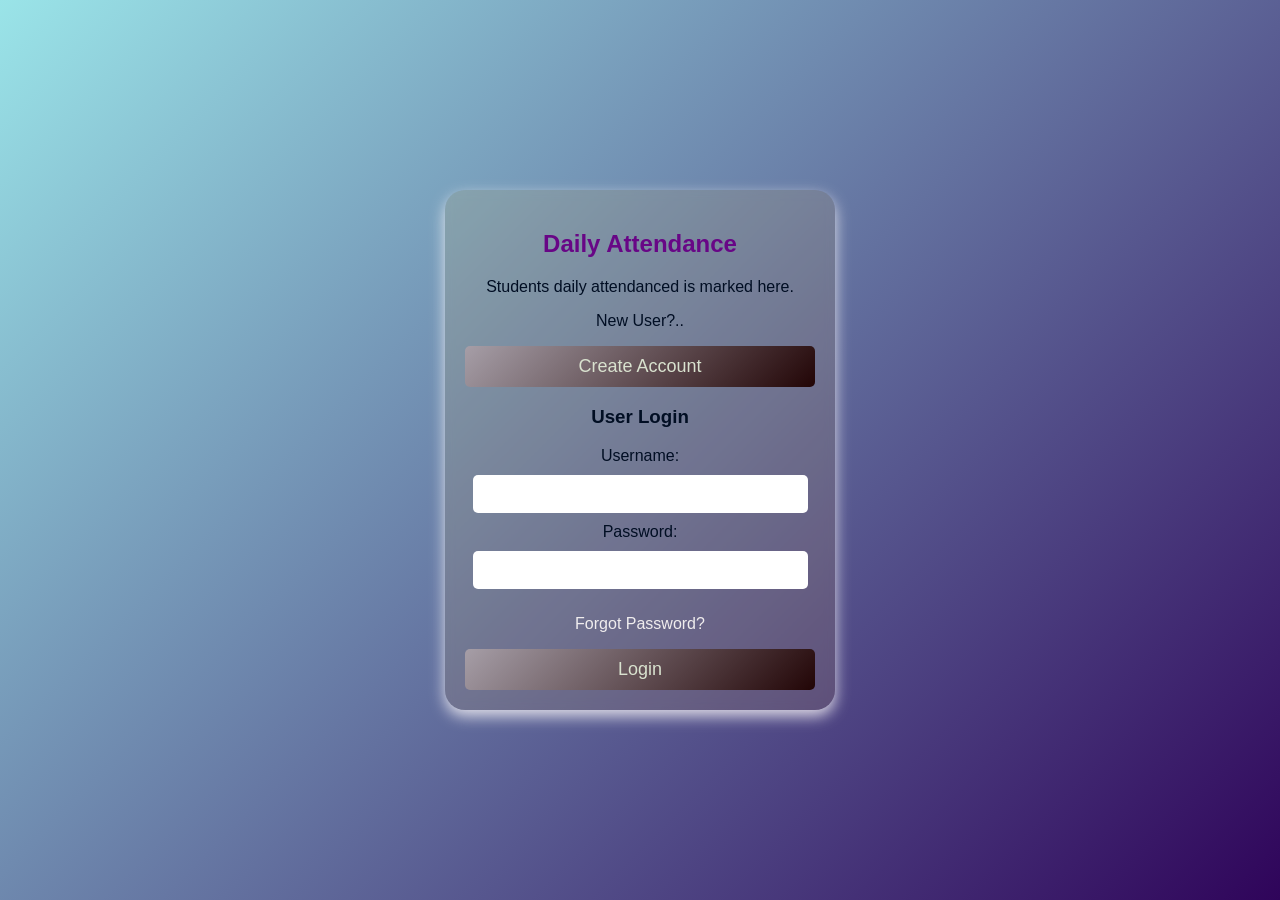
<file: StudentAttendance/index.html>
<!DOCTYPE html><html lang="en">
<head>
    <meta charset="UTF-8">
    <meta name="viewport" content="width=device-width, initial-scale=1.0">
    <title>Student Attendance Management System</title>
    <link rel="stylesheet" href="styles.css">
</head>
<body>
    <div class="login-container">
        <div class="header">
            <h2>Daily Attendance</h2>
            <p> Students daily attendanced is marked here.</p>
        </div>
        <p>New User?..</p>
        <button onclick="window.location.href='register.html'">Create Account</button>
        <h3>User Login</h3>
        <form action="dashboard.php" method="POST">
            <label for="username">Username:</label>
            <input type="text" id="username" name="username" required><label for="password">Password:</label>
        <input type="password" id="password" name="password" required>
        
        <p><a href="forget_password.php">Forgot Password?</a></p>
        
        <button type="submit">Login</button>
    </form>
</div>
</body>
</html>
</file>
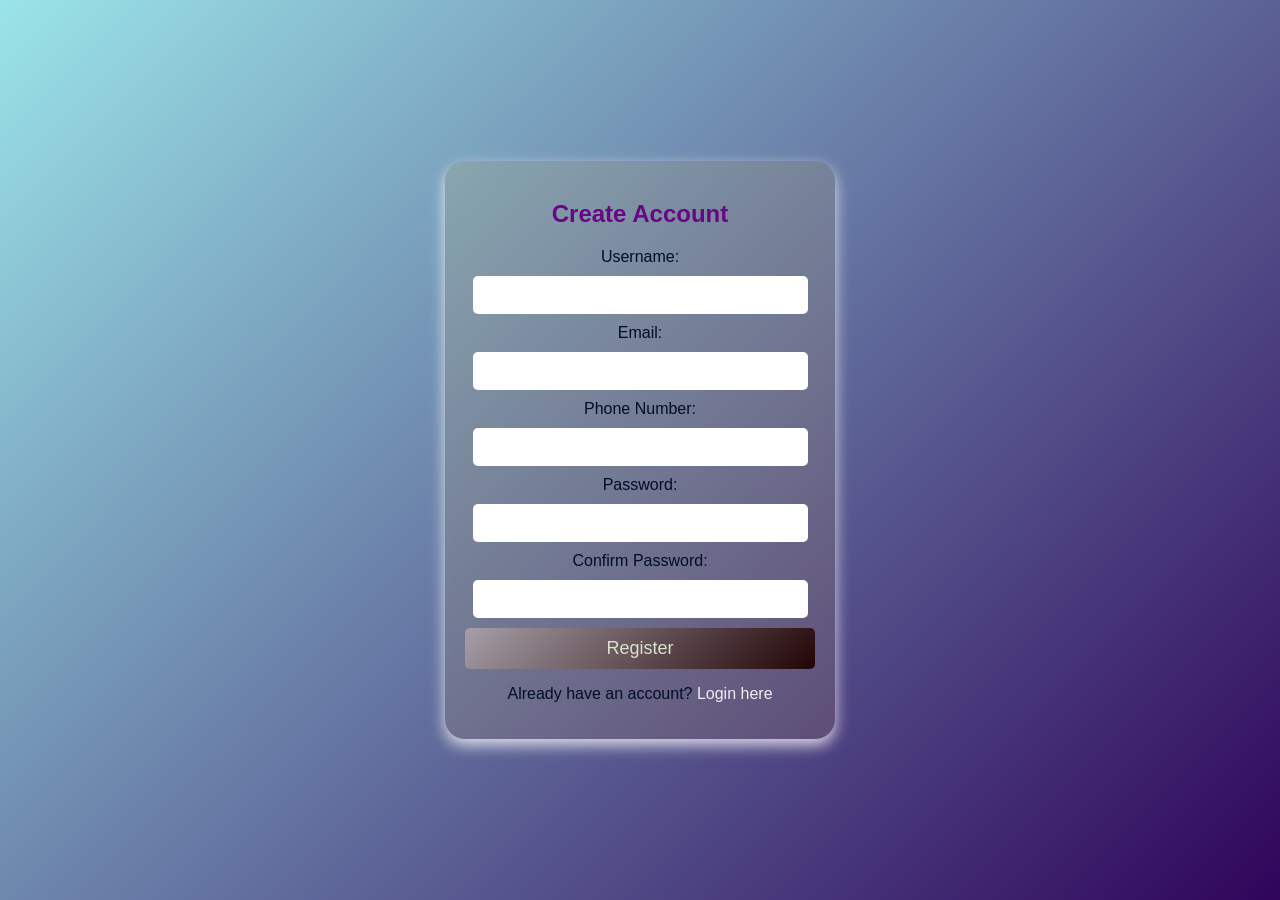
<file: StudentAttendance/register.html>
<!DOCTYPE html><html lang="en">
<head>
    <meta charset="UTF-8">
    <meta name="viewport" content="width=device-width, initial-scale=1.0">
    <title>Create Account</title>
    <link rel="stylesheet" href="styles.css">
</head>
<body>
    <div class="register-container">
        <h2>Create Account</h2>
        <form action="register.php" method="POST">
            <label for="username">Username:</label>
            <input type="text" id="username" name="username" required>
            <label for="email">Email:</label>
        <input type="email" id="email" name="email" required>
        
        <label for="phone">Phone Number:</label>
        <input type="text" id="phone" name="phone" required>
        
        <label for="password">Password:</label>
        <input type="password" id="password" name="password" required>
        
        <label for="confirm_password">Confirm Password:</label>
        <input type="password" id="confirm_password" name="confirm_password" required>

        <button type="submit">Register</button>
    </form>
    <p>Already have an account? <a href="index.html">Login here</a></p>
</div>
</body>
</html>
</file>
<file: StudentAttendance/styles.css>
/* General Styles */ 
body { 
    font-family: 'Poppins', sans-serif;
    background: linear-gradient(135deg, #9ae4e8, #2f045a); 
    display: flex; justify-content: center; 
    align-items: center; height: 100vh; margin: 0; }

/* Container Styles */ 
.register-container, .login-container, .dashboard-container { 
    background: rgba(243, 180, 46, 0.1); 
    padding: 20px; border-radius: 20px; 
    backdrop-filter: blur(5px); 
    box-shadow: 0 6px 15px rgba(252, 249, 250, 0.829); 
    width: 350px; text-align: center; color: rgb(1, 14, 35); }

h2 { color: #680686;margin-bottom: 20px; font-size: 24px; }

/* Input Fields */ 
input { width: 90%;  padding: 10px 10px;  margin: 10px 0; 
    border:#680686;  border-radius: 5px;  font-size: 16px; }

/* Buttons */ 
button { width: 100%; 
    padding: 10px; background: linear-gradient(135deg, #a69ea7, #220506); 
    border: none; color: rgb(217, 226, 207); font-size: 18px; 
    border-radius: 5px; cursor: pointer; transition: 0.3s; }

button:hover { 
    background: #2e021c; }

/* Links */ 
a { color: #f0edee;  text-decoration: none; }

a:hover { text-decoration: underline; }
</file>
